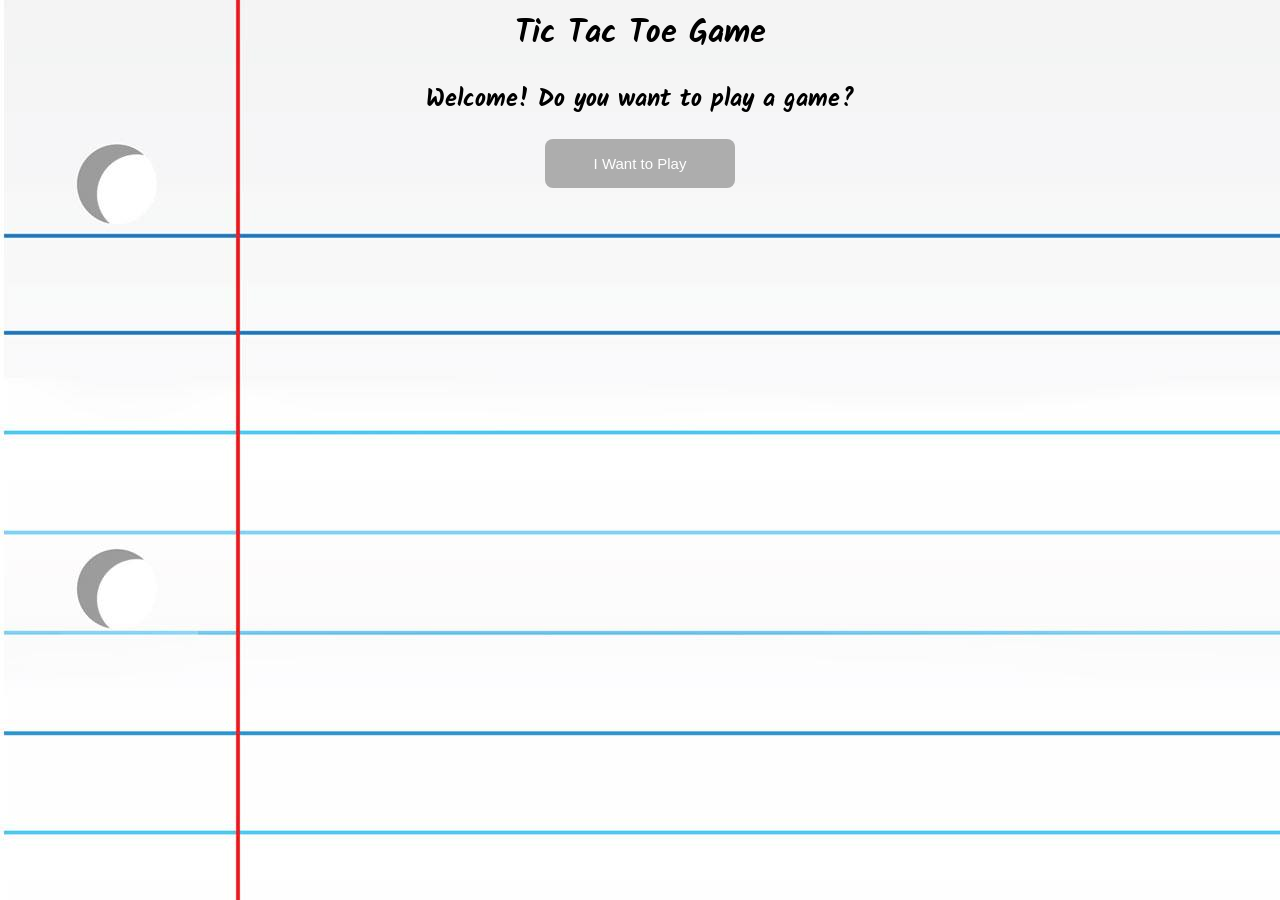
<file: index.html>
<html>

<head>
    <link href="style/css.css" rel="stylesheet">
    <link href="https://fonts.googleapis.com/css?family=Kalam" rel="stylesheet">
</head>

<body>
    <h1 id="title">Tic Tac Toe Game</h1>
    <h2 id="welcomeLine">Welcome! Do you want to play a game?</h2>

    <div id="tablediv">
        <button id="letsPlay" class="buttons">I Want to Play</button>
        <h2 id="whoseTurn"></h2>
        <h2 id="player1"></h2>
        <h2 id="player2"></h2>

        <ul id="table">
        </ul>
    </div>
    <div id="buttons">
        <button id="playButton" class="buttons">Play again</button>
        <button id="showResults" class="buttons">Show Results</button>
        <button id="mainMenu" class="buttons">Main Menu</button>
    </div>

    <h3 id="userTurn"></h3>
    <script src="./scripts/ticTacToe.js"></script>
    <script src="./scripts/Events.js"></script>
</body>

</html>
</file>
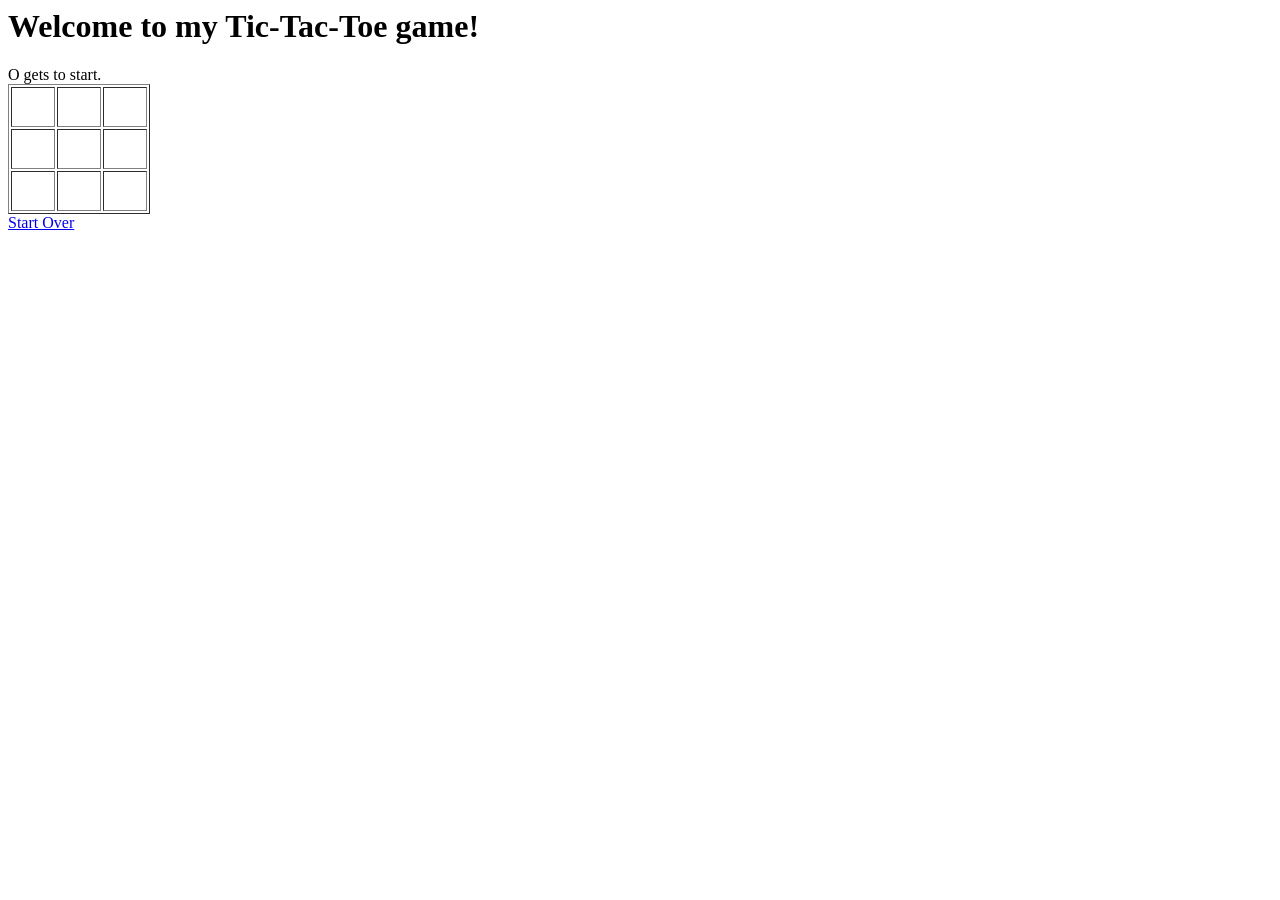
<file: scripts/tictactoeExample.html>
<html>
	<head>
		<style>
			.Square {
				width: 40px;
				height: 40px;
				text-align: center;
				font-size: 18pt;
				font-weight: bold;
				font-family: Verdana;
			}
		</style>
		
		<script>
		
		function startGame() {
		
			for (var i = 1; i <= 9; i = i + 1) {
				clearBox(i);
			}
		
			document.turn = "X";
			if (Math.random() < 0.5) {
				document.turn = "O";
			}
			document.winner = null;
			setMessage(document.turn + " gets to start.");
		}
		
		function setMessage(msg) {
			document.getElementById("message").innerText = msg;
		}
		
		function nextMove(square) {
			if (document.winner != null) {
				setMessage(document.winner + " already won the game.");
			} else if (square.innerText == "") {
				square.innerText = document.turn;
				switchTurn();
			} else {
				setMessage("That square is already used.");
			}
		}
		
		function switchTurn() {
		
			if (checkForWinner(document.turn)) {
				setMessage("Congratulations, " + document.turn + "!  You win!");
				document.winner = document.turn;
			} else if (document.turn == "X") {
				document.turn = "O";
				setMessage("It's " + document.turn + "'s turn!");
			} else {
				document.turn = "X";
				setMessage("It's " + document.turn + "'s turn!");
			}
		}
		
		function checkForWinner(move) {
			var result = false;
			if (checkRow(1, 2, 3, move) || 
				checkRow(4, 5, 6, move) ||
				checkRow(7, 8, 9, move) || 
				checkRow(1, 4, 7, move) ||
				checkRow(2, 5, 8, move) ||
				checkRow(3, 6, 9, move) ||
				checkRow(1, 5, 9, move) ||
				checkRow(3, 5, 7, move)) {
				
				result = true;
			}
			return result;
		}
		
		function checkRow(a, b, c, move) {
			var result = false;
			if (getBox(a) == move && getBox(b) == move && getBox(c) == move) {
				result = true;
			}
			return result;
		}
		
		function getBox(number) {
			return document.getElementById("s" + number).innerText;
		}
		
		function clearBox(number) {
			document.getElementById("s" + number).innerText = "";
		}
		
		</script>
		
	</head>

	<body onload="startGame();">
		<h1>Welcome to my Tic-Tac-Toe game!</h1>
		
		<div id="message">messages will go here</div>
		
		<table border="1">
			<tr>
				<td id="s1" class="Square" onclick="nextMove(this);"></td>
				<td id="s2" class="Square" onclick="nextMove(this);"></td>
				<td id="s3" class="Square" onclick="nextMove(this);"></td>
			</tr>
			<tr>
				<td id="s4" class="Square" onclick="nextMove(this);"></td>
				<td id="s5" class="Square" onclick="nextMove(this);"></td>
				<td id="s6" class="Square" onclick="nextMove(this);"></td>
			</tr>
			<tr>
				<td id="s7" class="Square" onclick="nextMove(this);"></td>
				<td id="s8" class="Square" onclick="nextMove(this);"></td>
				<td id="s9" class="Square" onclick="nextMove(this);"></td>
			</tr>
		</table>
		<a href="javascript:startGame();">Start Over</a>
	</body>
</html>
</file>
<file: style/css.css>
html {
    font-family: 'Kalam', cursive;
    background: url(../img/backGround.jpg);
	position: cover;
  	width: 100%;
	height: 450px;
  	top:0;
  	left:0;
  	z-index: -1
}
ul {
    width: 500px;
    height: 500px;
}
#table {
    
    margin: 0 auto;
    
    
}

#title, #welcomeLine {
    text-align: center;
    
}
#table li {
    display: block;
    list-style: none;
    float: left;
    border: solid 1px #2077bd;
    height: calc(33.3% - 8px);
    width: calc(33.3% - 8px);
    position: relative;
    font-size: 150px;
    text-align: center;
    background-color: #fafafa;
}
#table li:hover {
    background-color: #dbdbdb;
    cursor: pointer;
}
#playButton {
    
    visibility: hidden
}
#mainMenu {
    visibility: hidden
}
#showResults {
    visibility: hidden
}
.buttons {
    position: auto;
    font-size: 15px;
    background-color: #adadad;
    border: none;
    width: 15%;
    border-radius: 8px;
    color: white;
    padding: 16px 16px;
    cursor: pointer;
}
.buttons:hover {
    background-color: #e40000;
    color: white;
}

#buttons{
	margin-top: 10px;
	text-align: center;
}
#tablediv {
    text-align: center;
    
}
</file>
